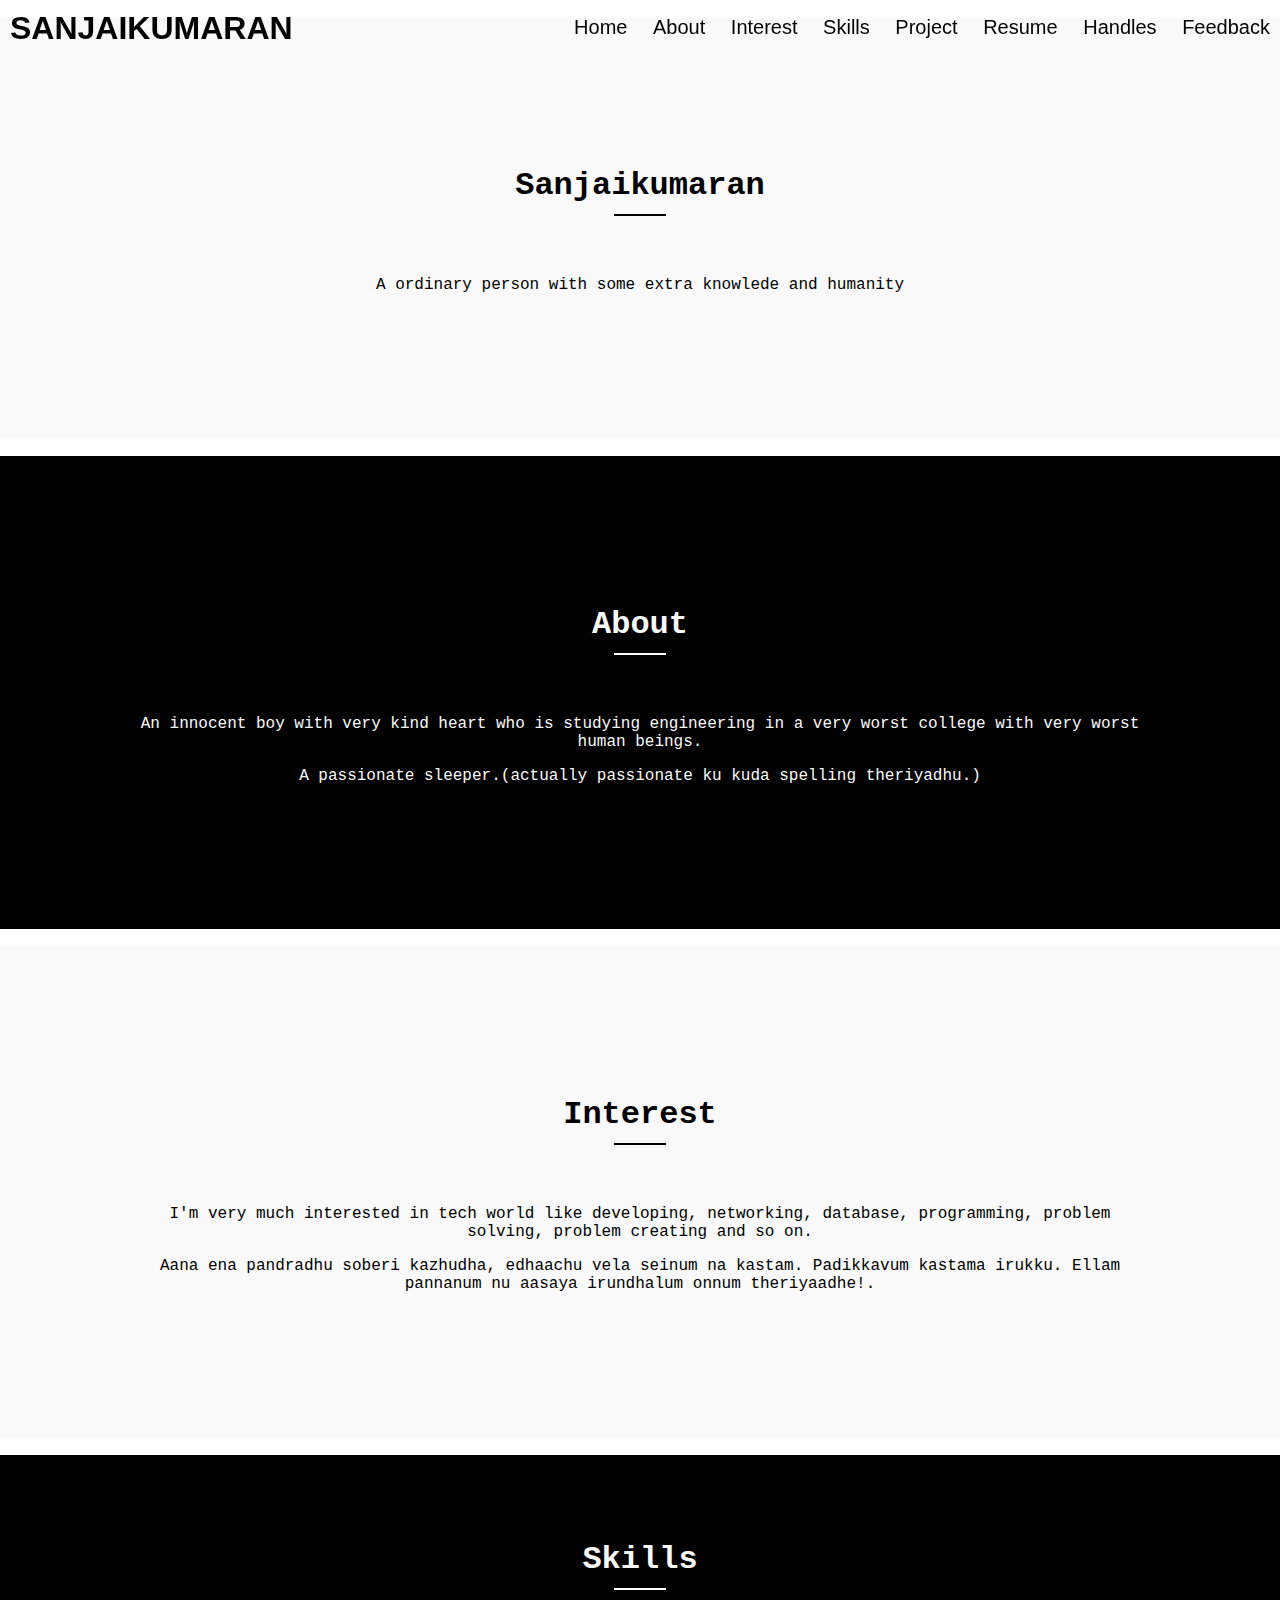
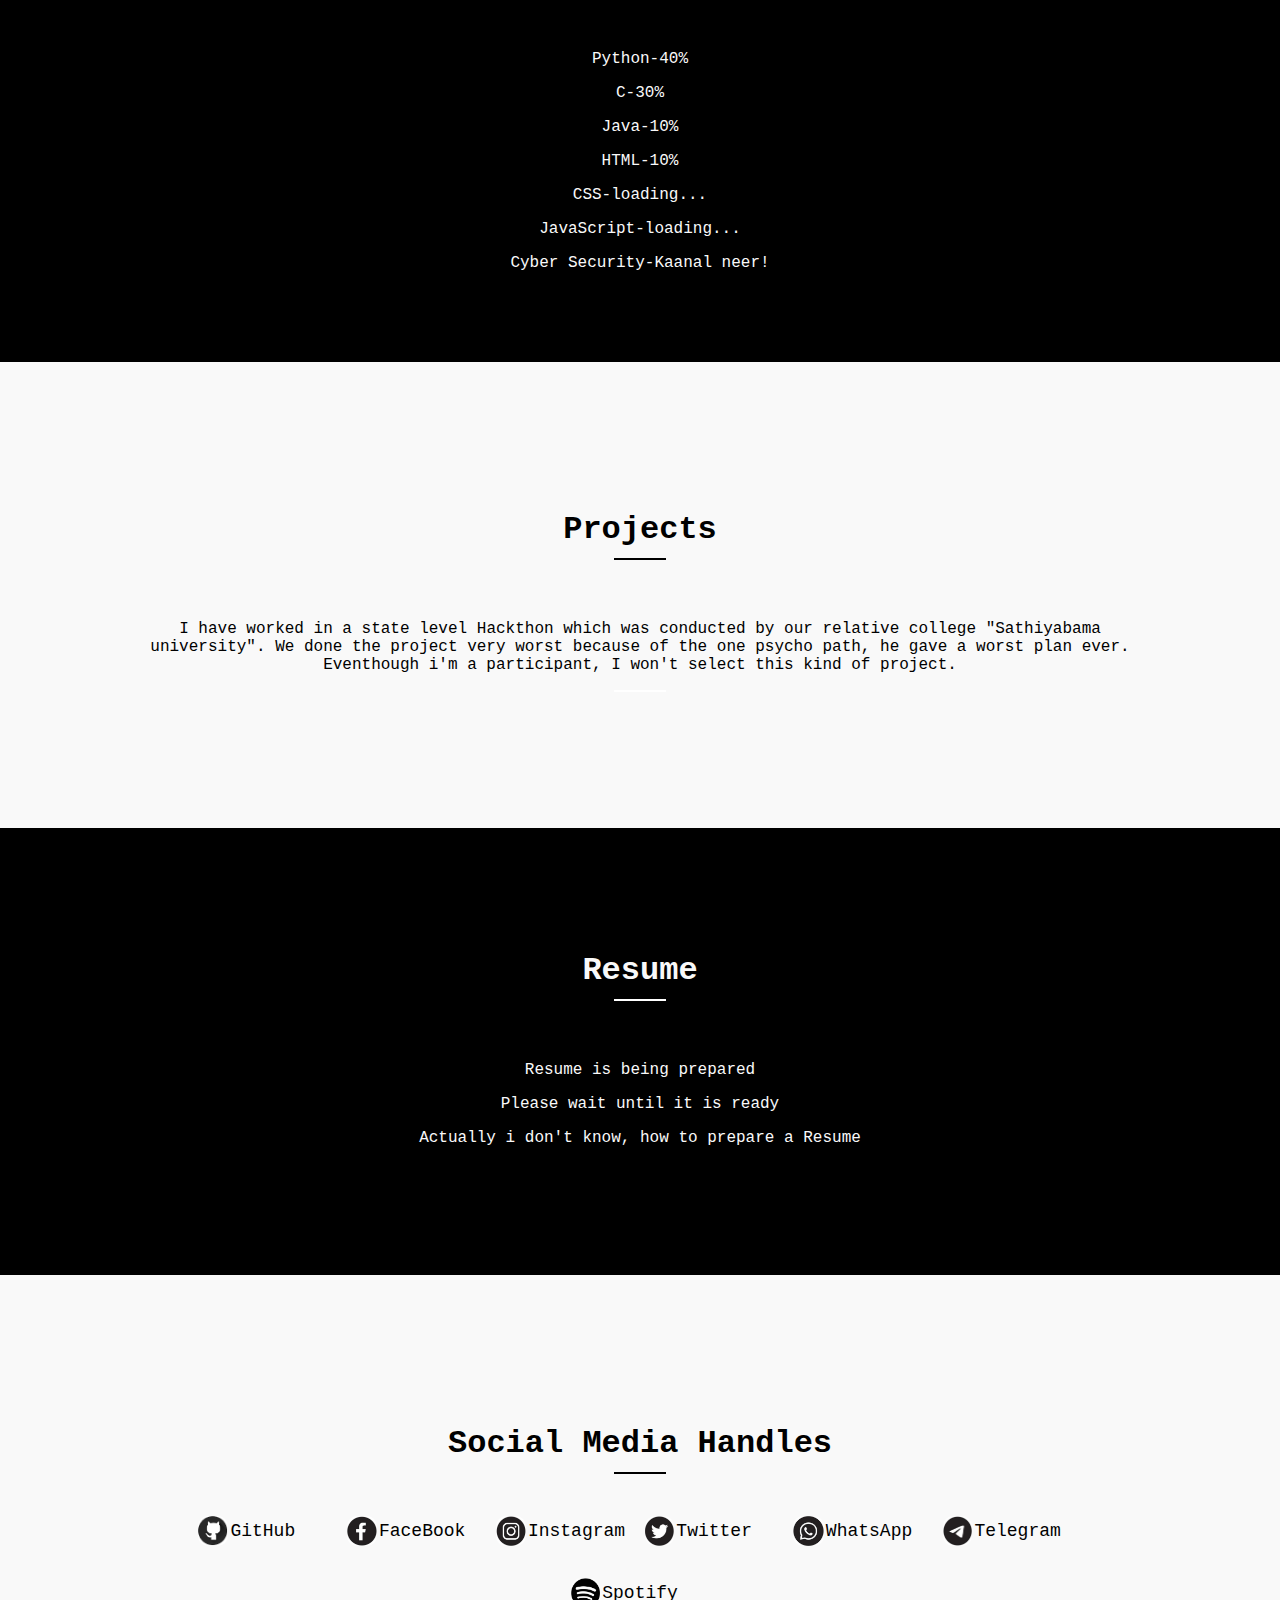
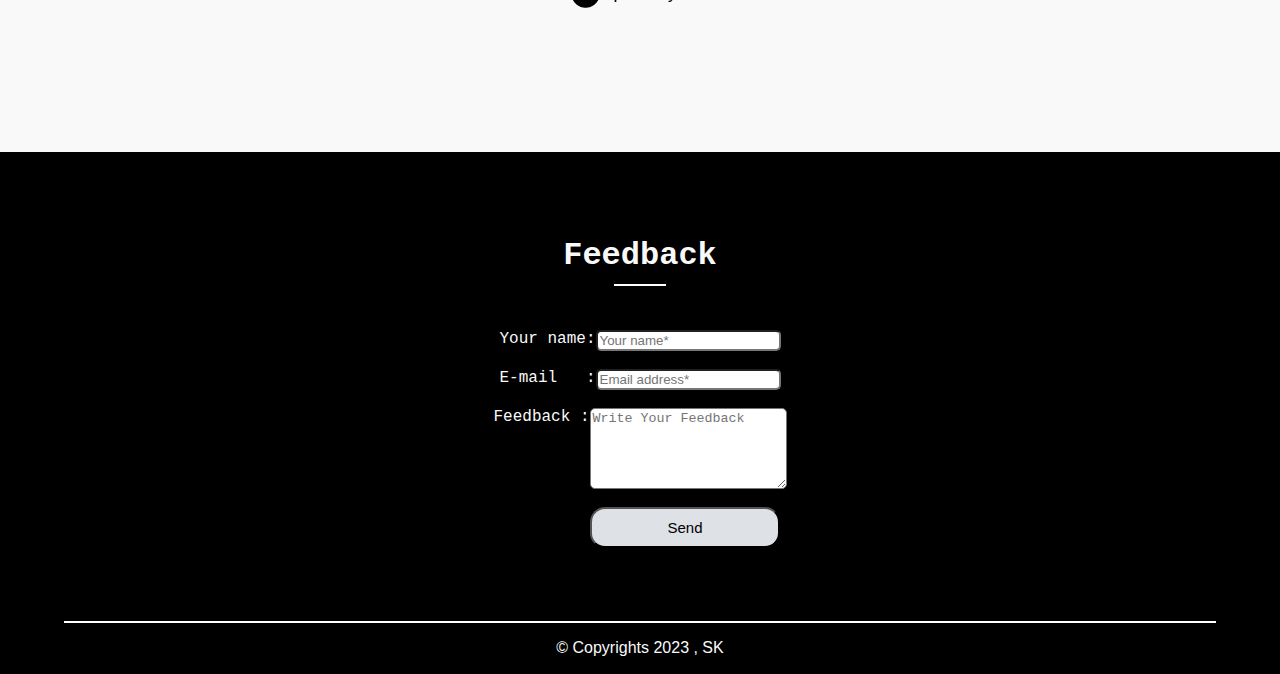
<file: Projects/index.html>
<!DOCTYPE html>
<html>

<head>
    <link rel="stylesheet" href="Index\index.css">
    <script src="Index\index.js"></script>
    <link rel="icon" href="Icons\img9.jpg">
    <meta charset="utf-8" />
    <meta http-equiv="X-UA-Compatible" content="ie=edge">
    <meta name="viewport" content="width=device-width, initial-scale=1.0" />
    <title>SK</title>

<body onscroll="cngclr()" class="whole" onload="load()">
    <div class="top">
        <div class="topdiv">
            <div>
                <h1 class="head" title="Owner of this site">
                    <!--<img src="\portfolio\favicon\img6.jpg" alt="SKimg" height="50px"
                        style="padding-top: 4px; padding-left: 5px;">-->SANJAIKUMARAN</h1>
            </div>
            <div class="drop">
                <button class="dropbtn"><span>≡ </span>Menu</button>
                <ul class="drop-content">
                    <a href="#home">
                        <li>Home</li>
                    </a>
                    <hr color="white">
                    <a href="#about">
                        <li>About</li>
                    </a>
                    <hr color="white">
                    <a href="#interest">
                        <li>Interest</li>
                    </a>
                    <hr color="white">
                    <a href="#skills">
                        <li>Skills</li>
                    </a>
                    <hr color="white">
                    <a href="#projects">
                        <li>Project</li>
                    </a>
                    <hr color="white">
                    <a href="#resume">
                        <li>Resume</li>
                    </a>
                    <hr color="white">
                    <a href="#handles">
                        <li>Handles</li>
                    </a>
                    <hr color="white">
                    <a href="#feedback">
                        <li>Feedback</li>
                    </a>
                </ul>
            </div>
        </div>
    </div>
    <hr id="home" color="white">
    <div id="divFirst">
        <section class="segment1">
            <h1 title="Owner of this site"> Sanjaikumaran</h1>
            <hr color="black">
            <br><br>
            <p>A ordinary person with some extra knowlede and humanity</p>
        </section>
        <hr id="about" color="white">
        <section class="segment">
            <h1>About</h1>
            <hr color="white">
            <br><br>
            <p>An innocent boy with very kind heart who is studying engineering in a very worst college with
                very worst
                human beings.</p>
            <p>A passionate sleeper.(actually passionate ku kuda spelling theriyadhu.)</p>
        </section>
        <hr id="interest" color="white">
        <section class="segment1">
            <h1>Interest</h1>
            <hr color="black">
            <br><br>
            <p>I'm very much interested in tech world like developing,
                networking,
                database,
                programming,
                problem solving, problem creating and so on.</p>
            <p>Aana ena pandradhu soberi kazhudha, edhaachu vela seinum na kastam.
                Padikkavum kastama irukku. Ellam pannanum nu aasaya irundhalum onnum theriyaadhe!. </p>
        </section>
        <hr id="skills" color="white">
        <section style="padding: 5% 10%;" class="segment">
            <h1>Skills</h1>
            <hr color="white">
            <br><br>
            <p>Python-40%</p>
            <p>C-30%</p>
            <p>Java-10%</p>
            <p>HTML-10%</p>
            <p>CSS-loading... </p>
            <p>JavaScript-loading... </p>
            <p>Cyber Security-Kaanal neer!</p>
            <hr id="projects" color="black">
        </section>
        <section class="segment1">
            <h1>Projects</h1>
            <hr color="black">
            <br><br>
            <p>I have worked in a state level Hackthon which was conducted by our relative college "Sathiyabama
                university".
                We done the project very worst because of the one psycho path, he gave a worst plan ever.
                Eventhough i'm a participant, I won't select this kind of project. </p>
            <hr id="resume" color="white">
        </section>
        <section style="padding: 8% 10%" class="segment">
            <h1>Resume</h1>
            <hr color="white">
            <br><br>
            <p>Resume is being prepared</p>
            <p>Please wait until it is ready</p>
            <p>Actually i don't know, how to prepare a Resume</p>
            <hr id="handles" color="black">
        </section>
        <section class="segment1">
            <h1>Social Media Handles</h1>
            <hr color="black">
            <br>
            <div class="handles">
                <p title="Follow SK on GitHub"><img src="Icons\git.png" alt="fb"><a
                        href="https://github.com/Sanjaikumaran" target="_blank">GitHub&nbsp&nbsp&nbsp</a>
                </p>
                <p title="Follow SK on Facebook"><img src="Icons\facebook.jpg" alt="fb"><a
                        href="https://www.facebook.com/sanjai.kumaran.18" target="_blank">FaceBook&nbsp</a>
                </p>
                <p title="Follow SK on Instagram"><img src="Icons\insta.jpg" alt="fb"><a
                        href="https://www.instagram.com/sk_03_11" target="_blank">Instagram</a>
                </p>
                <p title="Follow SK on Twitter"><img src="Icons\twitter.jpg" alt="fb"><a
                        href="http://twitter.com/@Sanjai_0311" target="_blank">Twitter&nbsp&nbsp</a>
                </p>
                <p title="Contact SK on WhatsApp"><img src="Icons\whatsapp.jpg" alt="fb"><a
                        href="https://wa.me/8531844300" target="_blank">WhatsApp&nbsp</a>
                </p>
                <p title="Contact SK on Telegram"><img src="Icons\telegram.jpg" alt="fb"><a
                        href="https://t.me/SANJAIKUMARAN" target="_blank">Telegram&nbsp</a>
                </p>
                <p title="Follow SK on Spotify"><img src="Icons\spotify.jpg " alt="fb"><a
                        href="https://open.spotify.com/user/314k4q73fzeofnga4miurdsjfwyi?si=fMWiaPsFSySVwlkK_MryiQ&utm_source=copy-link"
                        target="_blank">Spotify&nbsp&nbsp</a>
                </p>
            </div>
        </section>
        <section style="padding:5% 10%" class="segment">
            <h1 id="feedback">Feedback</h1>
            <hr color="white">
            <br><br>
            <div class=" ip">
                <form action="" method="post" enctype="text/plain">
                    <div class="feedback"><label for="Name">Your name:</label><input placeholder="Your name*" id="name"
                            name="name" type="text" required></div><br><br>
                    <div class="feedback"> <label for="Mail">E-mail &nbsp&nbsp:</label><input
                            placeholder="Email address*" id="mail" name="mail" type="email" required></div><br><br>
                    <div class="feedback">
                        <label for="Feedback">Feedback :</label><textarea placeholder="Write Your Feedback"
                            id="feedback" name="feedback" rows="5" cols="22"></textarea>
                    </div><br><br>
                    <div class="feedback">
                        <input class="send" type="submit" value="Send">
                    </div>
                </form>
        </section>
        <section class="segment"
            style="padding:1px;font-family:'Gill Sans', 'Gill Sans MT', Calibri, 'Trebuchet MS', sans-serif;">
            <hr color="white" style="width: 90%;">
            <p title="Sanjaikumaran">© Copyrights 2023 , SK</p>
        </section>
        <script>
            window.onload = function () {
                alert(
                    "I created this website to learn how to develop a site.\nJust take it as Fun!\n\n-SK")
            }
        </script>
</body>
</head>
</file>
